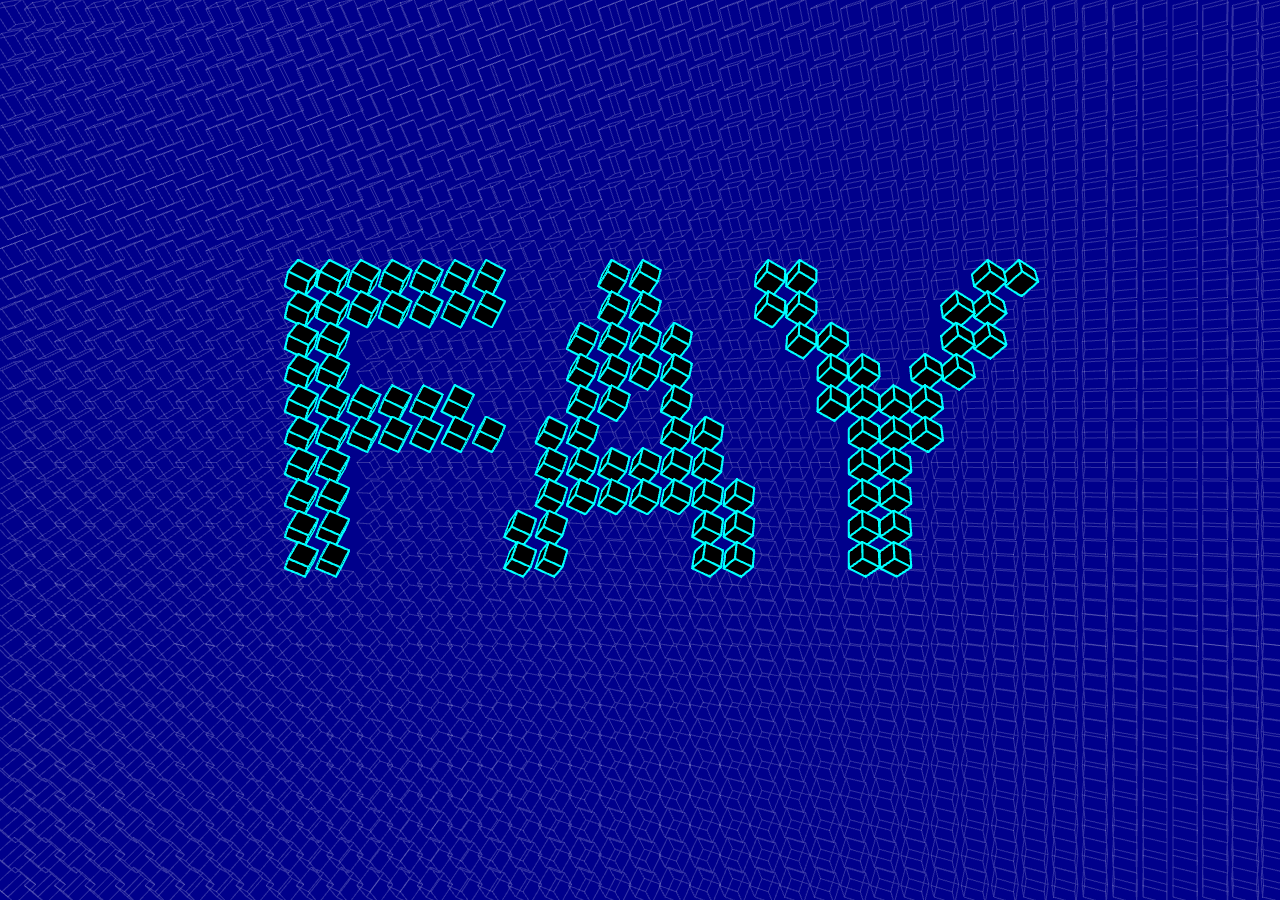
<file: Kinetic/index.html>
<!DOCTYPE html>
<html lang="en">
  <head>
    <meta charset="utf-8" />
    <meta name="viewport" content="width=device-width, initial-scale=1.0">

    <title>Sketch</title>

    <link rel="stylesheet" type="text/css" href="style.css">

    <script src="libraries/p5.min.js"></script>
    <script src="libraries/p5.sound.min.js"></script>
  </head>

  <body>
    <script src="sketch.js"></script>
    <script src="Box.js"></script>
  </body>
</html>
</file>
<file: Kinetic/style.css>
html, body {
  margin: 0;
  padding: 0;
}

canvas {
  display: block;
}
</file>
